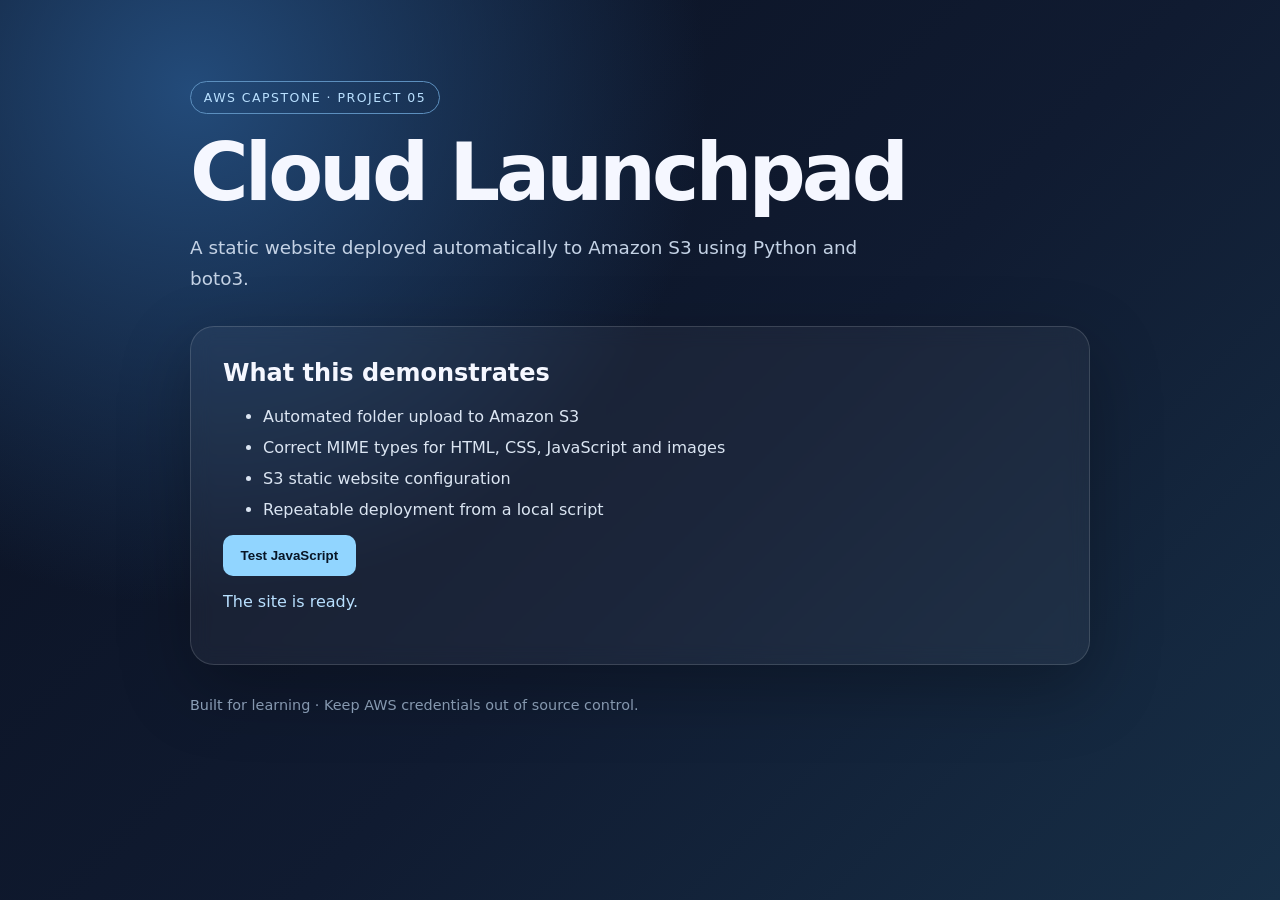
<file: site/index.html>
<!doctype html>
<html lang="en">
<head>
  <meta charset="utf-8">
  <meta name="viewport" content="width=device-width, initial-scale=1">
  <title>Cloud Launchpad | S3 Static Website</title>
  <link rel="stylesheet" href="css/style.css">
</head>
<body>
  <main class="hero">
    <div class="pill">AWS CAPSTONE · PROJECT 05</div>
    <h1>Cloud Launchpad</h1>
    <p class="lead">A static website deployed automatically to Amazon S3 using Python and boto3.</p>
    <div class="panel">
      <h2>What this demonstrates</h2>
      <ul>
        <li>Automated folder upload to Amazon S3</li>
        <li>Correct MIME types for HTML, CSS, JavaScript and images</li>
        <li>S3 static website configuration</li>
        <li>Repeatable deployment from a local script</li>
      </ul>
      <button id="learnMore">Test JavaScript</button>
      <p id="status" aria-live="polite">The site is ready.</p>
    </div>
    <footer>Built for learning · Keep AWS credentials out of source control.</footer>
  </main>
  <script src="js/app.js"></script>
</body>
</html>
</file>
<file: site/css/style.css>
* { box-sizing: border-box; }
:root { color-scheme: dark; font-family: Inter, ui-sans-serif, system-ui, -apple-system, "Segoe UI", sans-serif; }
body { margin: 0; min-height: 100vh; color: #f5f7ff; background: radial-gradient(circle at 15% 10%, #234b7a, transparent 38%), linear-gradient(135deg, #0a1020, #101b31 55%, #172f47); }
.hero { width: min(900px, 92%); margin: 0 auto; padding: 9vh 0 5vh; }
.pill { display: inline-block; padding: .5rem .8rem; border: 1px solid #5c8fbe; border-radius: 999px; color: #b9e0ff; font-size: .78rem; letter-spacing: .12em; }
h1 { margin: 1.2rem 0 .5rem; font-size: clamp(2.6rem, 8vw, 5rem); line-height: 1; letter-spacing: -.05em; }
.lead { max-width: 680px; color: #c4d2e5; font-size: 1.15rem; line-height: 1.7; }
.panel { margin-top: 2rem; padding: clamp(1.2rem, 4vw, 2rem); border: 1px solid #ffffff25; border-radius: 24px; background: #ffffff0c; box-shadow: 0 24px 70px #0004; backdrop-filter: blur(10px); }
h2 { margin-top: 0; }
li { margin: .75rem 0; color: #dbe5f2; }
button { border: 0; border-radius: 10px; padding: .8rem 1.1rem; color: #081525; background: #91d5ff; font-weight: 700; cursor: pointer; }
#status { color: #b9e0ff; min-height: 1.5em; }
footer { margin-top: 2rem; color: #92a6bf; font-size: .9rem; }
a { color: #91d5ff; }
</file>
